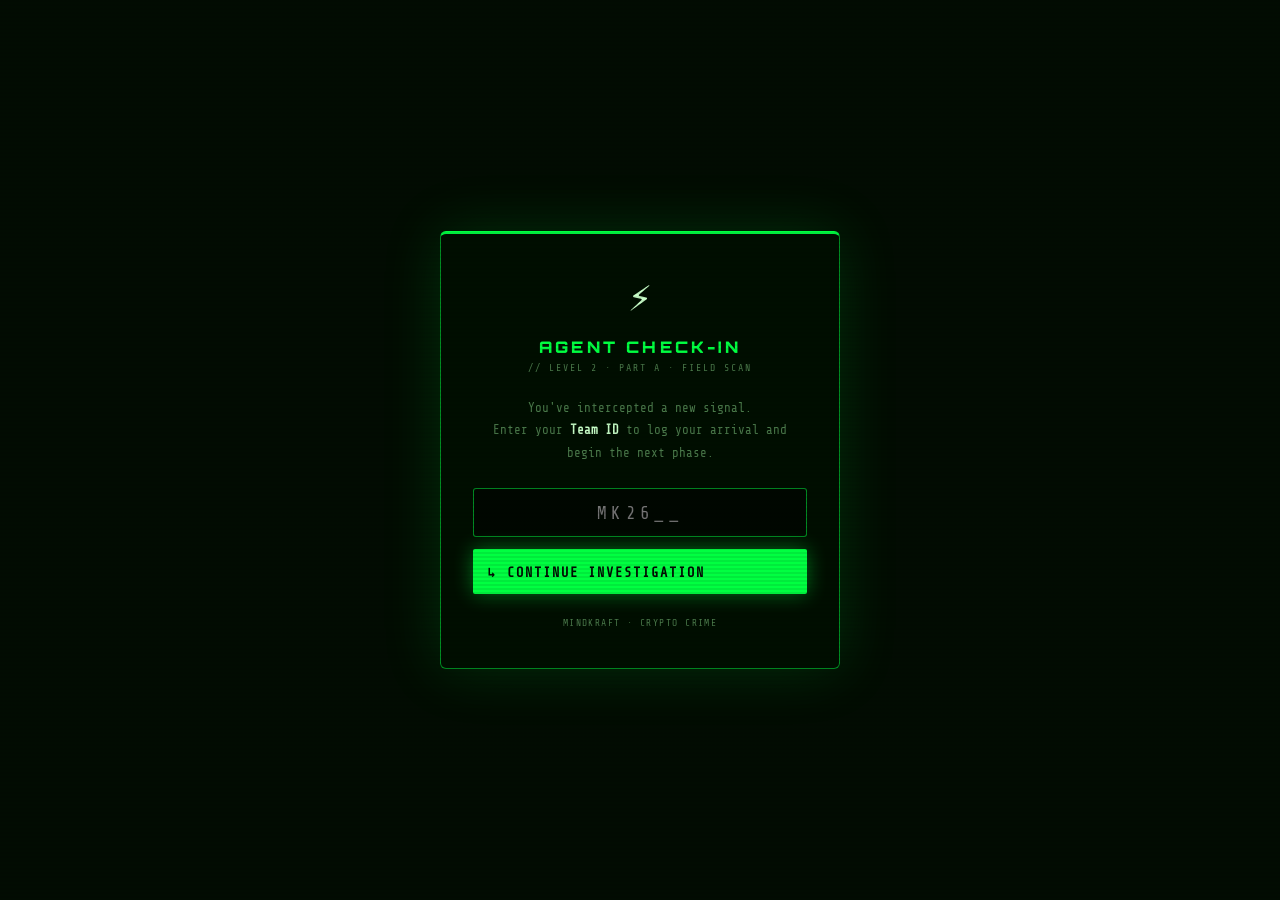
<file: index.html>
<!DOCTYPE html>
<html lang="en">
<head>
  <meta charset="UTF-8"/>
  <meta name="viewport" content="width=device-width, initial-scale=1.0"/>
  <title>Level 2 — Crypto Crime</title>
  <link rel="stylesheet" href="style.css"/>
  <style>

    /* ── CHECK-IN SCREEN ── */
    .checkin-screen {
      position: fixed; inset: 0; z-index: 6000;
      background: var(--bg);
      display: flex; align-items: center; justify-content: center;
      padding: 2rem;
    }
    .checkin-card {
      width: 100%; max-width: 400px;
      background: rgba(0,15,0,0.9);
      border: 1px solid var(--border-bright);
      border-top: 3px solid var(--green);
      border-radius: 6px;
      padding: 2.5rem 2rem;
      text-align: center;
      box-shadow: 0 0 60px var(--green-glow);
      animation: fadeUp 0.4s ease both;
    }
    .checkin-icon { font-size: 2.5rem; margin-bottom: 1rem; }
    .checkin-title {
      font-family: var(--font-display);
      font-size: 1rem; font-weight: 900;
      color: var(--green); letter-spacing: 0.2em;
      margin-bottom: 0.3rem;
    }
    .checkin-sub {
      font-size: 0.62rem; color: var(--text-dim);
      letter-spacing: 0.2em; margin-bottom: 1.5rem;
    }
    .checkin-desc {
      font-size: 0.78rem; color: var(--text-dim);
      line-height: 1.8; margin-bottom: 1.5rem;
    }
    .checkin-desc strong { color: var(--text); }
    .checkin-input {
      width: 100%;
      background: rgba(0,0,0,0.5);
      border: 1.5px solid var(--border-bright);
      border-radius: 3px;
      padding: 0.85rem 1rem;
      font-family: var(--font-mono);
      font-size: 1.1rem; color: var(--green);
      outline: none; caret-color: var(--green);
      text-align: center; letter-spacing: 0.25em;
      text-transform: uppercase;
      transition: border-color 0.2s, box-shadow 0.2s;
      margin-bottom: 0.5rem;
    }
    .checkin-input:focus { border-color: var(--green); box-shadow: 0 0 15px rgba(0,255,65,0.2); }
    .checkin-input.error { border-color: var(--red); }
    .checkin-error { font-size: 0.7rem; color: var(--red); margin-bottom: 0.75rem; display: none; }
    .checkin-btn { width: 100%; padding: 0.9rem; font-size: 0.85rem; margin-top: 0.25rem; }
    .checkin-footer { font-size: 0.6rem; color: var(--text-dim); margin-top: 1.5rem; letter-spacing: 0.15em; }

    /* ── WELCOME SPLASH ── */
    .welcome-splash {
      position: fixed; inset: 0; z-index: 4000;
      background: var(--bg);
      display: flex; flex-direction: column;
      align-items: center; justify-content: center;
      text-align: center; padding: 2rem;
      gap: 1.25rem; overflow-y: auto;
    }
    .welcome-splash.hide { animation: splashOut 0.5s ease forwards; pointer-events: none; }
    @keyframes splashOut { to { opacity: 0; transform: scale(1.02); } }

    .welcome-eyebrow { font-size:0.65rem;letter-spacing:0.45em;color:var(--green-dim);text-transform:uppercase;animation:fadeUp 0.4s ease both; }
    .welcome-title { font-family:var(--font-display);font-size:clamp(2.5rem,9vw,6rem);font-weight:900;color:var(--green);text-shadow:0 0 20px var(--green),0 0 60px rgba(0,255,65,0.3);line-height:1;letter-spacing:0.05em;animation:fadeUp 0.4s ease 0.08s both; }
    .welcome-title span { color:var(--cyan); }
    .welcome-subtitle { font-family:var(--font-vt);font-size:clamp(1.1rem,3.5vw,1.8rem);color:var(--cyan);letter-spacing:0.12em;animation:fadeUp 0.4s ease 0.15s both; }
    .welcome-divider { width:100px;height:1px;background:linear-gradient(90deg,transparent,var(--green),transparent);animation:fadeUp 0.4s ease 0.2s both; }
    .welcome-kudos {
      background:rgba(0,255,65,0.05);border:1px solid var(--border-bright);
      border-left:3px solid var(--green);padding:1rem 1.5rem;
      max-width:540px;width:100%;font-size:0.85rem;line-height:1.9;
      color:var(--text-dim);animation:fadeUp 0.4s ease 0.25s both;text-align:left;
    }
    .welcome-kudos strong { color:var(--text); }
    .welcome-kudos .name { color:var(--green);font-family:var(--font-display);font-size:0.8em; }
    .welcome-kudos .criminal { color:var(--red);font-family:var(--font-display);font-size:0.8em; }

    .letters-strip {
      display: flex; flex-direction: column; align-items: center;
      gap: 0.5rem; animation: fadeUp 0.4s ease 0.3s both;
    }
    .letters-strip-label { font-size:0.6rem;letter-spacing:0.3em;color:var(--text-dim);text-transform:uppercase; }

    .welcome-btn { padding:1rem 3.5rem;font-family:var(--font-display);font-size:0.95rem;font-weight:700;letter-spacing:0.2em;animation:fadeUp 0.4s ease 0.4s both; }

    /* ── UNLOCK SCREEN ── */
    .unlock-screen { display:none;position:fixed;inset:0;background:rgba(0,0,0,0.97);z-index:3000;flex-direction:column;align-items:center;justify-content:center;text-align:center;gap:1.5rem;padding:2rem;overflow-y:auto; }
    .unlock-screen.show { display:flex; }
    .unlock-title { font-family:var(--font-display);font-size:1.4rem;color:var(--green);font-weight:900;letter-spacing:0.1em;text-shadow:0 0 20px var(--green); }
    .unlock-location { font-family:var(--font-vt);font-size:1.8rem;color:var(--cyan);text-shadow:0 0 15px var(--cyan);border:1px solid rgba(0,255,247,0.3);padding:0.75rem 2rem;background:rgba(0,255,247,0.04); }
    .unlock-instruction { font-size:0.8rem;color:var(--text-dim);max-width:420px;line-height:1.8; }
    .letter-earned { display:flex;flex-direction:column;align-items:center;gap:0.3rem; }
    .letter-earned-label { font-size:0.65rem;letter-spacing:0.3em;color:var(--text-dim);text-transform:uppercase; }
    .letter-earned-char { font-family:var(--font-display);font-size:5rem;font-weight:900;color:var(--green);text-shadow:0 0 25px var(--green);animation:letterPop 0.5s cubic-bezier(0.34,1.56,0.64,1) both; }
    @keyframes letterPop { from{opacity:0;transform:scale(0.3) rotate(-10deg)} to{opacity:1;transform:scale(1) rotate(0)} }

    /* ── TOP BAR ── */
    .top-bar { position:fixed;top:56px;left:0;right:0;z-index:900;background:rgba(2,12,2,0.95);border-bottom:1px solid var(--border);padding:0.5rem 2rem;display:flex;align-items:center;justify-content:space-between;font-size:0.68rem;letter-spacing:0.1em;backdrop-filter:blur(6px); }
    .top-bar-tiles { display:flex;gap:0.3rem; }
    .mini-tile { width:26px;height:30px;border:1px solid var(--border);border-radius:2px;display:flex;align-items:center;justify-content:center;font-family:var(--font-display);font-size:0.72rem;color:var(--text-dim);background:rgba(0,0,0,0.3); }
    .mini-tile.lit { border-color:var(--green);color:var(--green);background:rgba(0,255,65,0.1);box-shadow:0 0 6px rgba(0,255,65,0.3); }

    @keyframes fadeUp { from{opacity:0;transform:translateY(20px)} to{opacity:1;transform:translateY(0)} }
    @keyframes shake { 0%,100%{transform:translateX(0)} 20%{transform:translateX(-6px)} 40%{transform:translateX(6px)} 60%{transform:translateX(-4px)} 80%{transform:translateX(4px)} }
  </style>
</head>
<body>

<!-- ══════════════════════════
     CHECK-IN SCREEN
     Shown when no teamId in localStorage
══════════════════════════ -->
<div class="checkin-screen" id="checkinScreen" style="display:none;">
  <div class="checkin-card">
    <div class="checkin-icon">🔎</div>
    <div class="checkin-title">AGENT CHECK-IN</div>
    <div class="checkin-sub">// LEVEL 2 · FOOD PROCESSING DEPT</div>
    <div class="checkin-desc">
      You've made it to the second location.<br/>
      Enter your <strong>Team ID</strong> to log your arrival and begin Round 2.
    </div>
    <input type="text" class="checkin-input" id="checkinId"
      placeholder="MK26__" maxlength="8" autocomplete="off"/>
    <div class="checkin-error" id="checkinError">Invalid Team ID. Check with your organiser.</div>
    <button class="btn btn-primary checkin-btn" onclick="doCheckin()">
      ↳ Continue Investigation
    </button>
    <div class="checkin-footer">MINDKRAFT · CRYPTO CRIME</div>
  </div>
</div>

<!-- ══════════════════════════
     WELCOME SPLASH
══════════════════════════ -->
<div class="welcome-splash" id="welcomeSplash" style="display:none;">
  <div class="welcome-eyebrow">// MINDKRAFT · CRYPTO CRIME</div>
  <div class="welcome-title">ROUND <span>02</span></div>
  <div class="welcome-subtitle">Binary Interrogation</div>
  <div class="welcome-divider"></div>

  <div class="welcome-kudos">
    Kudos for making it through Round 1, <strong class="name" id="welcomeName">Agent</strong>.<br/><br/>
    You decoded the transmission. You found the location. You're still in the game.<br/><br/>
    But <span class="criminal">THE CASE</span> isn't getting easy from here.
    The next clue speaks in <strong>machine language first</strong> —
    then hides behind a <strong>second layer of encryption</strong>.<br/><br/>
    Peel both layers in order. Find the next location. Keep moving.
  </div>

  <!-- Letters collected so far — W (row1) and R (row2) from Level 1 show here -->
  <div class="letters-strip">
    <div class="letters-strip-label">Collected Letters — <span style="color:var(--green)">Row 1 (Part A)</span></div>
    <div class="letter-tiles" id="splashRow1">
      <div class="letter-tile" id="splashR1T0"><div class="redacted"></div></div>
      <div class="letter-tile" id="splashR1T1"><div class="redacted"></div></div>
      <div class="letter-tile" id="splashR1T2"><div class="redacted"></div></div>
      <div class="letter-tile" id="splashR1T3"><div class="redacted"></div></div>
      <div class="letter-tile" id="splashR1T4"><div class="redacted"></div></div>
    </div>
    <div class="letters-strip-label" style="margin-top:0.75rem;">Collected Letters — <span style="color:var(--green)">Row 2 (Part B)</span></div>
    <div class="letter-tiles" id="splashRow2">
      <div class="letter-tile" id="splashR2T0"><div class="redacted"></div></div>
      <div class="letter-tile" id="splashR2T1"><div class="redacted"></div></div>
      <div class="letter-tile" id="splashR2T2"><div class="redacted"></div></div>
      <div class="letter-tile" id="splashR2T3"><div class="redacted"></div></div>
      <div class="letter-tile" id="splashR2T4"><div class="redacted"></div></div>
    </div>
    <div style="font-size:0.6rem;color:var(--text-dim);margin-top:0.5rem;letter-spacing:0.15em;">Each letter brings you closer to the criminal's name.</div>
  </div>

  <button class="btn btn-primary welcome-btn" onclick="enterLevel()">
    ↳ Enter Round 2
  </button>
</div>

<!-- ══════════════════════════
     UNLOCK SCREEN
══════════════════════════ -->
<div class="unlock-screen" id="unlockScreen">
  <div class="unlock-title">📍 LOCATION UNLOCKED</div>
  <div class="letter-earned">
    <div class="letter-earned-label">Letter Collected</div>
    <div class="letter-earned-char">A</div>
  </div>
  <div class="unlock-location">ECE DEPARTMENT</div>
  <div class="unlock-instruction">
    Head to the <strong style="color:var(--cyan)">ECE Department</strong> on campus.<br/>
    Find the QR code hidden at the location.<br/>
    Scan it to access <strong style="color:var(--green)">Level 3</strong>.
    <br/><br/>
    <span style="color:var(--yellow);font-size:0.72rem;">⚠ Do not share the QR with other teams.</span>
  </div>
  <button class="btn btn-outline"
    onclick="document.getElementById('unlockScreen').classList.remove('show')"
    style="margin-top:0.5rem;">
    ← Back
  </button>
</div>

<!-- ══════════════════════════
     NAVBAR
══════════════════════════ -->
<nav class="navbar" id="mainNav" style="display:none;">
  <a href="#" class="nav-logo">CRYPTO<span>CRIME</span></a>
  <div class="nav-links">
    <a href="https://crypto-crime-level1.vercel.app/tools.html" target="_blank">Tools</a>
  </div>
  <div class="nav-status"><div class="status-dot"></div>LVL 2/6</div>
</nav>

<!-- ══════════════════════════
     TOP BAR — letters only, no timer
══════════════════════════ -->
<div class="top-bar" id="topBar" style="display:none;">
  <div style="font-size:0.62rem;color:var(--text-dim);letter-spacing:0.08em;">
    LEVEL 2 / 6 &nbsp;·&nbsp; BINARY + CAESAR
  </div>
  <div class="top-bar-tiles">
    <div class="mini-tile" id="tile0">?</div>
    <div class="mini-tile" id="tile1">?</div>
    <div class="mini-tile" id="tile2">?</div>
    <div class="mini-tile" id="tile3">?</div>
    <div class="mini-tile" id="tile4">?</div>
  </div>
</div>

<!-- ══════════════════════════
     MAIN PUZZLE
══════════════════════════ -->
<div class="level-wrap" id="levelWrap" style="display:none;padding-top:7rem;">

  <div class="progress-bar-wrap">
    <div class="progress-label"><span>INVESTIGATION PROGRESS</span><span>LEVEL 2 / 6</span></div>
    <div class="progress-track"><div class="progress-fill" style="width:33.2%"></div></div>
  </div>

  <div class="classified-banner">
    <div class="classified-stamp">CLASSIFIED</div>
    <div class="level-indicator">FILE 002 OF 006 &nbsp;·&nbsp; BINARY + CAESAR</div>
  </div>

  <div class="classified-file">
    <div class="file-header">
      <div class="file-meta">
        <div class="file-id">CASE #MK-2601 &nbsp;·&nbsp; EVIDENCE FILE 02</div>
        <div class="file-title">The Corrupted Packet</div>
      </div>
      <div class="file-cipher-badge">BINARY + CAESAR</div>
    </div>

    <div class="file-body">

      <div class="file-section">
        <div class="file-section-label">Mission Briefing</div>
        <p class="briefing-text">
          Our forensics team recovered a <strong>corrupted data packet</strong>
          from the university's network logs — transmitted by SAROO minutes before the breach.<br/><br/>
          The packet speaks in <strong>machine language first</strong>, then hides behind a
          <strong>second layer of encryption</strong>. Peel both layers in order to find the next location.
        </p>
      </div>

      <div class="file-section">
        <div class="file-section-label">Step 1 — Decode the Binary</div>
        <div class="encoded-message" style="font-size:0.88rem;letter-spacing:0.05em;line-height:2.2;word-break:break-all;">
          01010010 01010000 01010010 00100000
          01010001 01010010 01000011 01001110
          01000101 01000111 01011010 01010010
          01000001 01000111
        </div>
        <p style="font-size:0.68rem;color:var(--text-dim);margin-top:0.6rem;">
          ↳ Convert binary to text using the
          <a href="https://crypto-crime-level1.vercel.app/tools.html" target="_blank" style="color:var(--cyan)">Binary → Text tool</a>.
          The output is <strong style="color:var(--text)">not the final answer</strong> — it has a second lock.
        </p>
      </div>

      <div class="file-section">
        <div class="file-section-label">Step 2 — Break the Caesar Lock</div>
        <p class="briefing-text">
          The decoded binary text has been scrambled with a <strong>Caesar cipher</strong>.
          Figure out the shift and decode it to reveal the campus location.<br/><br/>
          <span style="color:var(--text-dim);font-size:0.78rem;">
            💡 Use the <strong style="color:var(--text)">Caesar decoder</strong> on the
            <a href="https://crypto-crime-level1.vercel.app/tools.html" target="_blank" style="color:var(--cyan)">Tools page</a>.
            Try <strong style="color:var(--cyan)">Brute Force</strong> if unsure of the shift.
          </span>
        </p>
      </div>

      <div class="answer-section">
        <div class="answer-label">// Submit Final Decoded Answer</div>
        <div class="answer-input-row">
          <input type="text" class="answer-input" id="answerInput"
            placeholder="TYPE THE LOCATION..."
            autocomplete="off" spellcheck="false"/>
          <button class="btn btn-primary answer-submit" onclick="checkAnswer()">SUBMIT</button>
        </div>
        <div class="answer-feedback" id="answerFeedback"></div>
      </div>

    </div>
  </div>

  <div class="hints-bar">
    <span>HINTS REMAINING: <span id="hintsLeft" style="color:var(--yellow)">2</span></span>
    <button class="hint-btn" id="hintBtn" onclick="showHint()">USE HINT</button>
  </div>
  <div class="hint-text" id="hintText"></div>

  <div style="margin-top:2rem;text-align:center;">
    <div style="font-size:0.62rem;letter-spacing:0.3em;color:var(--text-dim);margin-bottom:0.5rem;">Collected Letters — <span style="color:var(--green)">Row 1 (Part A)</span></div>
    <div class="letter-tiles">
      <div class="letter-tile" id="bigR1T0"><div class="redacted"></div></div>
      <div class="letter-tile" id="bigR1T1"><div class="redacted"></div></div>
      <div class="letter-tile" id="bigR1T2"><div class="redacted"></div></div>
      <div class="letter-tile" id="bigR1T3"><div class="redacted"></div></div>
      <div class="letter-tile" id="bigR1T4"><div class="redacted"></div></div>
    </div>
    <div style="font-size:0.62rem;letter-spacing:0.3em;color:var(--text-dim);margin-top:1rem;margin-bottom:0.5rem;">Collected Letters — <span style="color:var(--green)">Row 2 (Part B)</span></div>
    <div class="letter-tiles">
      <div class="letter-tile" id="bigR2T0"><div class="redacted"></div></div>
      <div class="letter-tile" id="bigR2T1"><div class="redacted"></div></div>
      <div class="letter-tile" id="bigR2T2"><div class="redacted"></div></div>
      <div class="letter-tile" id="bigR2T3"><div class="redacted"></div></div>
      <div class="letter-tile" id="bigR2T4"><div class="redacted"></div></div>
    </div>
    <div style="font-size:0.62rem;color:var(--text-dim);margin-top:0.5rem;letter-spacing:0.15em;">
      Each letter brings you closer to the criminal's name.
    </div>
  </div>

</div>

<script src="level2_shared.js"></script>
<script>
  startBinaryRain(0.05);

  // ── CONFIG ──
  const VALID_IDS = Array.from({ length: 200 }, (_, i) => {
  return "MK" + (2601 + i);
  });
  const LEVEL       = 2;
  const CORRECT_ANS = "ECE DEPARTMENT";
  const LETTER      = "A";
  const HINTS       = [
    "Step 1: Use the Binary → Text tool from the Tools page. Paste all 14 binary groups and convert. The output is a scrambled department name.",
    "Step 2: The scrambled text uses Caesar shift 13. Use the Caesar decoder with shift 13 — or hit Brute Force and look for a real department name."
  ];

  // ── Replace with your actual Level 3 Vercel URL once deployed ──
  const LEVEL3_BASE = "https://your-level3-site.vercel.app";

  let hintsUsed   = 0;
  let levelSolved = false;
  let teamId      = localStorage.getItem("teamId");
  let teamName    = localStorage.getItem("teamName");

  // ── ON LOAD ──
  window.addEventListener("DOMContentLoaded", () => {
    // Anti-skip: must have completed Part A (riddle2.html) first
    const currentLevel = localStorage.getItem("currentLevel");
    if (currentLevel !== "2B") {
      window.location.href = "riddle2.html";
      return;
    }

    // Safe letter init — preserve existing letters, never overwrite
    if (!localStorage.getItem("collectedLetters")) {
      localStorage.setItem("collectedLetters", JSON.stringify({ row1: [], row2: [] }));
    }

    if (!teamId) {
      document.getElementById("checkinScreen").style.display = "flex";
      document.getElementById("checkinId").addEventListener("keydown", e => {
        if (e.key === "Enter") doCheckin();
      });
    } else {
      showWelcome();
    }
  });

  // ── CHECK-IN ──
  function doCheckin() {
    const input = document.getElementById("checkinId");
    const err   = document.getElementById("checkinError");
    const id    = input.value.trim().toUpperCase();

    err.style.display = "none";
    input.classList.remove("error");

    if (!VALID_IDS.includes(id)) {
      err.style.display = "block";
      input.classList.add("error");
      input.classList.remove("shake");
      void input.offsetWidth;
      input.classList.add("shake");
      setTimeout(() => input.classList.remove("shake"), 450);
      return;
    }

    // Save to localStorage — preserve existing letters
    localStorage.setItem("teamId",   id);
    localStorage.setItem("teamName", id);
    if (!localStorage.getItem("collectedLetters")) {
      localStorage.setItem("collectedLetters", JSON.stringify({ row1: [], row2: [] }));
    }
    teamId   = id;
    teamName = id;

    // Log arrival
    logToSheet({ teamId, teamName, level: LEVEL, letter: "—", action: "level_arrived" });

    // Hide checkin, show welcome
    document.getElementById("checkinScreen").style.display = "none";
    showWelcome();
  }

  // ── RENDER TWO ROWS ──
  function renderAllTiles() {
    const data = getStructuredLetters();
    // Splash rows
    ["splashR1T","splashR2T"].forEach((prefix, ri) => {
      const arr = ri === 0 ? data.row1 : data.row2;
      for (let i = 0; i < 5; i++) {
        const el = document.getElementById(`${prefix}${i}`);
        if (!el) continue;
        if (arr[i]) { el.textContent = arr[i]; el.classList.add("revealed"); }
      }
    });
    // Big bottom rows
    ["bigR1T","bigR2T"].forEach((prefix, ri) => {
      const arr = ri === 0 ? data.row1 : data.row2;
      for (let i = 0; i < 5; i++) {
        const el = document.getElementById(`${prefix}${i}`);
        if (!el) continue;
        if (arr[i]) { el.textContent = arr[i]; el.classList.add("revealed"); }
      }
    });
    // Mini top-bar tiles (flat: row1 then row2)
    const flat = [...data.row1, ...data.row2];
    for (let i = 0; i < 5; i++) {
      const el = document.getElementById(`tile${i}`);
      if (!el) continue;
      if (flat[i]) { el.textContent = flat[i]; el.classList.add("lit"); }
    }
  }

  // ── SHOW WELCOME ──
  function showWelcome() {
    // Set team name
    const el = document.getElementById("welcomeName");
    if (el) el.textContent = teamName || teamId || "Agent";
    renderAllTiles();
    document.getElementById("welcomeSplash").style.display = "flex";
  }

  // ── ENTER LEVEL ──
  function enterLevel() {
    const splash = document.getElementById("welcomeSplash");
    splash.classList.add("hide");
    setTimeout(() => { splash.style.display = "none"; }, 500);
    document.getElementById("mainNav").style.display   = "flex";
    document.getElementById("topBar").style.display    = "flex";
    document.getElementById("levelWrap").style.display = "flex";
    renderAllTiles();
  }

  // ── CHECK ANSWER ──
  const submitSound = new Audio("Fahhh.mp3");
  async function checkAnswer() {
      submitSound.currentTime = 0;
      submitSound.play();
    if (levelSolved) return;
    const input    = document.getElementById("answerInput");
    const feedback = document.getElementById("answerFeedback");
    const userAns  = input.value.trim().toUpperCase();
    if (!userAns) return;

    if (userAns === CORRECT_ANS) {
      levelSolved = true;
      feedback.className   = "answer-feedback correct";
      feedback.textContent = "✓ CORRECT. Logging progress...";

      // Add A to row2[1]
      const data = getStructuredLetters();
      data.row2[1] = LETTER;
      saveStructuredLetters(data);

      // Advance to Level 3A
      localStorage.setItem("currentLevel", "3A");

      // Update tiles
      renderAllTiles();

      // Log to sheets
      await logToSheet({ teamId, teamName, level: "2B", letter: LETTER, action: "level_complete" });

      setTimeout(() => {
        document.getElementById("unlockScreen").classList.add("show");
      }, 1000);

    } else {
      input.classList.remove("shake");
      void input.offsetWidth;
      input.classList.add("shake");
      feedback.className   = "answer-feedback wrong";
      feedback.textContent = "✗ Incorrect. Make sure you complete both steps in order.";
      setTimeout(() => input.classList.remove("shake"), 500);
    }
  }

  document.getElementById("answerInput").addEventListener("keydown", e => {
    if (e.key === "Enter") checkAnswer();
  });

  // ── HINTS ──
  function showHint() {
    if (hintsUsed >= HINTS.length) return;
    const hintText  = document.getElementById("hintText");
    const hintsLeft = document.getElementById("hintsLeft");
    const hintBtn   = document.getElementById("hintBtn");
    hintText.textContent = `HINT ${hintsUsed + 1}: ${HINTS[hintsUsed]}`;
    hintText.classList.add("show");
    hintsUsed++;
    hintsLeft.textContent = HINTS.length - hintsUsed;
    if (hintsUsed >= HINTS.length) { hintBtn.disabled = true; hintBtn.textContent = "NO HINTS LEFT"; }
  }
</script>
</body>
</html>
</file>
<file: style.css>
@import url('https://fonts.googleapis.com/css2?family=Share+Tech+Mono&family=Orbitron:wght@400;700;900&family=VT323&display=swap');

:root {
  --bg: #020c02;
  --bg2: #050f05;
  --green: #00ff41;
  --green-dim: #00cc33;
  --green-dark: #003a0e;
  --green-glow: rgba(0, 255, 65, 0.15);
  --cyan: #00fff7;
  --red: #ff003c;
  --yellow: #ffe600;
  --text: #c8ffc8;
  --text-dim: #4a7a4a;
  --border: #00ff4133;
  --border-bright: #00ff4188;
  --font-mono: 'Share Tech Mono', monospace;
  --font-display: 'Orbitron', monospace;
  --font-vt: 'VT323', monospace;
}

*, *::before, *::after { box-sizing: border-box; margin: 0; padding: 0; }
html { scroll-behavior: smooth; }

body {
  background: var(--bg);
  color: var(--text);
  font-family: var(--font-mono);
  min-height: 100vh;
  overflow-x: hidden;
}

body::before {
  content: '';
  position: fixed; inset: 0;
  background: repeating-linear-gradient(0deg, transparent, transparent 2px, rgba(0,0,0,0.08) 2px, rgba(0,0,0,0.08) 4px);
  pointer-events: none; z-index: 9999;
}

/* NAVBAR */
.navbar {
  position: fixed; top: 0; left: 0; right: 0; z-index: 1000;
  display: flex; align-items: center; justify-content: space-between;
  padding: 0.75rem 2rem;
  background: rgba(2,12,2,0.92);
  border-bottom: 1px solid var(--border-bright);
  backdrop-filter: blur(8px);
}
.nav-logo {
  font-family: var(--font-display); font-size: 1rem; font-weight: 900;
  color: var(--green); text-decoration: none; letter-spacing: 0.15em;
  text-shadow: 0 0 10px var(--green);
}
.nav-logo span { color: var(--cyan); }
.nav-links { display: flex; gap: 2rem; }
.nav-links a {
  color: var(--text-dim); text-decoration: none; font-size: 0.75rem;
  letter-spacing: 0.1em; text-transform: uppercase; transition: color 0.2s;
}
.nav-links a:hover { color: var(--green); text-shadow: 0 0 8px var(--green); }
.nav-status {
  font-size: 0.7rem; color: var(--green); letter-spacing: 0.1em;
  display: flex; align-items: center; gap: 0.5rem;
}
.status-dot {
  width: 6px; height: 6px; border-radius: 50%;
  background: var(--green); box-shadow: 0 0 6px var(--green);
  animation: blink 1.5s infinite;
}
@keyframes blink { 0%,100%{opacity:1} 50%{opacity:0.2} }

/* PAGE */
.page { position: relative; z-index: 1; padding-top: 4rem; min-height: 100vh; }

/* HERO */
.hero {
  display: flex; flex-direction: column; align-items: center;
  justify-content: center; min-height: 100vh;
  text-align: center; padding: 2rem; position: relative;
}
.hero-eyebrow {
  font-size: 0.7rem; letter-spacing: 0.4em; color: var(--green-dim);
  text-transform: uppercase; margin-bottom: 1.5rem;
  animation: fadeUp 0.6s ease both;
}
.hero-title {
  font-family: var(--font-display);
  font-size: clamp(3rem, 10vw, 7rem); font-weight: 900;
  line-height: 1; letter-spacing: 0.05em; color: var(--green);
  text-shadow: 0 0 20px var(--green), 0 0 60px rgba(0,255,65,0.4), 0 0 120px rgba(0,255,65,0.2);
  animation: fadeUp 0.6s ease 0.1s both, glitchLoop 8s infinite 2s;
  margin-bottom: 0.5rem;
}
.hero-title span { color: var(--cyan); text-shadow: 0 0 20px var(--cyan), 0 0 60px rgba(0,255,247,0.4); }
.hero-sub {
  font-family: var(--font-vt); font-size: clamp(1.2rem, 3vw, 1.8rem);
  color: var(--cyan); letter-spacing: 0.08em; margin-bottom: 2.5rem;
  animation: fadeUp 0.6s ease 0.2s both; opacity: 0.85;
}
.hero-desc {
  max-width: 600px; font-size: 0.85rem; line-height: 1.8;
  color: var(--text-dim); margin-bottom: 3rem;
  animation: fadeUp 0.6s ease 0.3s both;
}
.hero-desc strong { color: var(--text); }

/* TERMINAL BOX */
.terminal-box {
  background: rgba(0,20,0,0.7); border: 1px solid var(--border-bright);
  border-radius: 4px; padding: 1.5rem 2rem; position: relative;
  box-shadow: 0 0 30px var(--green-glow), inset 0 0 30px rgba(0,0,0,0.5);
}
.terminal-box::before {
  content: '● ● ●'; position: absolute; top: 0.6rem; left: 1rem;
  font-size: 0.6rem; color: var(--text-dim); letter-spacing: 0.3em;
}

/* BUTTONS */
.btn {
  display: inline-flex; align-items: center; gap: 0.5rem;
  padding: 0.8rem 2rem; font-family: var(--font-mono); font-size: 0.8rem;
  letter-spacing: 0.15em; text-transform: uppercase; text-decoration: none;
  border-radius: 2px; cursor: pointer; transition: all 0.2s; border: none;
  position: relative; overflow: hidden;
}
.btn::before {
  content: ''; position: absolute; inset: 0;
  background: linear-gradient(90deg, transparent, rgba(255,255,255,0.05), transparent);
  transform: translateX(-100%); transition: transform 0.4s;
}
.btn:hover::before { transform: translateX(100%); }
.btn-primary {
  background: var(--green); color: var(--bg); font-weight: 700;
  box-shadow: 0 0 20px rgba(0,255,65,0.4);
}
.btn-primary:hover { box-shadow: 0 0 40px rgba(0,255,65,0.7); transform: translateY(-2px); }
.btn-outline {
  background: transparent; color: var(--cyan);
  border: 1px solid var(--cyan); box-shadow: 0 0 10px rgba(0,255,247,0.15);
}
.btn-outline:hover { background: rgba(0,255,247,0.08); box-shadow: 0 0 25px rgba(0,255,247,0.35); transform: translateY(-2px); }
.btn-group { display: flex; gap: 1rem; flex-wrap: wrap; justify-content: center; animation: fadeUp 0.6s ease 0.4s both; }

/* SECTION */
.section { padding: 5rem 2rem; max-width: 1100px; margin: 0 auto; }
.section-label { font-size: 0.65rem; letter-spacing: 0.4em; color: var(--green-dim); text-transform: uppercase; margin-bottom: 0.5rem; }
.section-title { font-family: var(--font-display); font-size: clamp(1.5rem,4vw,2.5rem); color: var(--green); font-weight: 700; margin-bottom: 1rem; text-shadow: 0 0 15px rgba(0,255,65,0.3); }
.section-divider { width: 60px; height: 2px; background: linear-gradient(90deg, var(--green), transparent); margin-bottom: 2.5rem; }

/* STAT GRID */
.stat-grid { display: grid; grid-template-columns: repeat(auto-fit,minmax(180px,1fr)); gap: 1px; background: var(--border); border: 1px solid var(--border); margin-bottom: 4rem; }
.stat-item { background: var(--bg2); padding: 1.5rem; text-align: center; transition: background 0.2s; }
.stat-item:hover { background: var(--green-dark); }
.stat-number { font-family: var(--font-display); font-size: 2.5rem; color: var(--green); font-weight: 900; text-shadow: 0 0 15px rgba(0,255,65,0.5); line-height: 1; }
.stat-label { font-size: 0.65rem; color: var(--text-dim); letter-spacing: 0.2em; text-transform: uppercase; margin-top: 0.5rem; }

/* REGISTER */
.register-wrap { display: flex; align-items: center; justify-content: center; min-height: 100vh; padding: 6rem 2rem 4rem; }
.register-card { width: 100%; max-width: 480px; background: rgba(0,15,0,0.8); border: 1px solid var(--border-bright); border-radius: 4px; overflow: hidden; box-shadow: 0 0 60px var(--green-glow); animation: fadeUp 0.5s ease both; }
.register-card-header { background: var(--green-dark); border-bottom: 1px solid var(--border-bright); padding: 1rem 1.5rem; display: flex; align-items: center; gap: 0.75rem; }
.register-card-header span { font-size: 0.65rem; letter-spacing: 0.3em; text-transform: uppercase; color: var(--green); }
.register-card-body { padding: 2rem; }
.form-group { margin-bottom: 1.5rem; }
.form-label { display: block; font-size: 0.7rem; letter-spacing: 0.2em; text-transform: uppercase; color: var(--text-dim); margin-bottom: 0.5rem; }
.form-label span { color: var(--green); margin-right: 0.5rem; }
.form-input { width: 100%; background: rgba(0,0,0,0.5); border: 1px solid var(--border-bright); border-radius: 2px; padding: 0.8rem 1rem; font-family: var(--font-mono); font-size: 0.9rem; color: var(--green); outline: none; transition: border-color 0.2s, box-shadow 0.2s; caret-color: var(--green); }
.form-input::placeholder { color: var(--text-dim); opacity: 0.5; }
.form-input:focus { border-color: var(--green); box-shadow: 0 0 15px rgba(0,255,65,0.2); }
.form-input.error { border-color: var(--red); }
.form-error { font-size: 0.7rem; color: var(--red); margin-top: 0.4rem; display: none; }
.form-hint { font-size: 0.68rem; color: var(--text-dim); margin-top: 0.4rem; }
.form-submit { width: 100%; padding: 1rem; font-size: 0.85rem; margin-top: 0.5rem; }
.register-footer { padding: 1rem 2rem; border-top: 1px solid var(--border); font-size: 0.65rem; color: var(--text-dim); text-align: center; letter-spacing: 0.1em; }

/* TOOLS */
.tools-grid { display: grid; grid-template-columns: repeat(auto-fit,minmax(300px,1fr)); gap: 1.5rem; margin-top: 2rem; }
.tool-card { background: rgba(0,15,0,0.6); border: 1px solid var(--border); border-radius: 4px; overflow: hidden; transition: border-color 0.2s, box-shadow 0.2s, transform 0.2s; }
.tool-card:hover { border-color: var(--border-bright); box-shadow: 0 0 25px var(--green-glow); transform: translateY(-3px); }
.tool-card-header { padding: 1rem 1.25rem; border-bottom: 1px solid var(--border); display: flex; align-items: center; justify-content: space-between; cursor: pointer; user-select: none; background: rgba(0,255,65,0.03); }
.tool-card-header:hover { background: rgba(0,255,65,0.06); }
.tool-name { font-family: var(--font-display); font-size: 0.8rem; color: var(--green); font-weight: 700; letter-spacing: 0.1em; }
.tool-tag { font-size: 0.6rem; padding: 0.2rem 0.6rem; border-radius: 2px; letter-spacing: 0.1em; text-transform: uppercase; }
.tool-tag.easy { background: rgba(0,255,65,0.15); color: var(--green); border: 1px solid var(--border-bright); }
.tool-tag.medium { background: rgba(255,230,0,0.1); color: var(--yellow); border: 1px solid rgba(255,230,0,0.3); }
.tool-tag.hard { background: rgba(255,0,60,0.1); color: var(--red); border: 1px solid rgba(255,0,60,0.3); }
.tool-card-body { padding: 1.25rem; display: none; }
.tool-card-body.open { display: block; }
.tool-desc { font-size: 0.78rem; color: var(--text-dim); line-height: 1.7; margin-bottom: 1rem; }
.tool-input, .tool-output { width: 100%; background: rgba(0,0,0,0.5); border: 1px solid var(--border); border-radius: 2px; padding: 0.6rem 0.8rem; font-family: var(--font-mono); font-size: 0.82rem; color: var(--text); outline: none; resize: vertical; min-height: 60px; transition: border-color 0.2s; }
.tool-input:focus { border-color: var(--border-bright); }
.tool-output { color: var(--green); cursor: default; }
.tool-btn { align-self: flex-start; padding: 0.5rem 1.2rem; font-size: 0.72rem; }
.tool-chevron { transition: transform 0.3s; color: var(--text-dim); font-size: 0.8rem; }
.tool-chevron.open { transform: rotate(180deg); }
.tool-demo { display: flex; flex-direction: column; gap: 0.5rem; }
.tool-extra-info { font-size: 0.7rem; color: var(--text-dim); margin-top: 0.75rem; padding-top: 0.75rem; border-top: 1px solid var(--border); line-height: 1.6; }
.tool-extra-info a { color: var(--cyan); text-decoration: none; }
.flex-row { display: flex; gap: 0.5rem; align-items: center; flex-wrap: wrap; }

/* LEVEL PAGE */
.level-wrap { display: flex; flex-direction: column; align-items: center; padding: 8rem 2rem 4rem; min-height: 100vh; }
.classified-banner { display: flex; align-items: center; gap: 1rem; margin-bottom: 2rem; animation: fadeUp 0.4s ease both; }
.classified-stamp { font-family: var(--font-display); font-size: 0.65rem; font-weight: 900; letter-spacing: 0.3em; color: var(--red); border: 2px solid var(--red); padding: 0.3rem 0.8rem; border-radius: 2px; text-shadow: 0 0 8px rgba(255,0,60,0.5); transform: rotate(-1.5deg); }
.level-indicator { font-size: 0.68rem; color: var(--text-dim); letter-spacing: 0.3em; text-transform: uppercase; }
.classified-file { width: 100%; max-width: 680px; background: rgba(0,12,0,0.85); border: 1px solid var(--border-bright); border-radius: 4px; overflow: hidden; box-shadow: 0 0 50px var(--green-glow); animation: fadeUp 0.5s ease 0.1s both; }
.file-header { background: linear-gradient(135deg,rgba(0,255,65,0.08),transparent); border-bottom: 1px solid var(--border-bright); padding: 1.25rem 1.5rem; display: grid; grid-template-columns: 1fr auto; gap: 1rem; align-items: start; }
.file-meta { display: flex; flex-direction: column; gap: 0.3rem; }
.file-id { font-family: var(--font-display); font-size: 0.65rem; color: var(--text-dim); letter-spacing: 0.3em; }
.file-title { font-family: var(--font-display); font-size: 1.1rem; color: var(--green); font-weight: 700; letter-spacing: 0.08em; text-shadow: 0 0 10px rgba(0,255,65,0.3); }
.file-cipher-badge { font-size: 0.62rem; padding: 0.3rem 0.8rem; background: rgba(0,255,65,0.08); border: 1px solid var(--border-bright); color: var(--green-dim); letter-spacing: 0.15em; text-transform: uppercase; border-radius: 2px; white-space: nowrap; }
.file-body { padding: 1.75rem; }
.file-section { margin-bottom: 1.5rem; }
.file-section-label { font-size: 0.6rem; letter-spacing: 0.35em; color: var(--text-dim); text-transform: uppercase; margin-bottom: 0.6rem; display: flex; align-items: center; gap: 0.5rem; }
.file-section-label::after { content: ''; flex: 1; height: 1px; background: var(--border); }
.briefing-text { font-size: 0.82rem; line-height: 1.8; color: var(--text-dim); }
.briefing-text strong { color: var(--text); }
.encoded-message { background: rgba(0,0,0,0.5); border: 1px solid var(--border-bright); border-left: 3px solid var(--green); padding: 1rem 1.25rem; font-family: var(--font-vt); font-size: 1.3rem; color: var(--green); letter-spacing: 0.15em; word-break: break-all; text-shadow: 0 0 8px rgba(0,255,65,0.4); line-height: 1.6; }
.answer-section { margin-top: 1.5rem; }
.answer-label { font-size: 0.65rem; letter-spacing: 0.3em; color: var(--text-dim); text-transform: uppercase; margin-bottom: 0.6rem; }
.answer-input-row { display: flex; gap: 0.75rem; }
.answer-input { flex: 1; background: rgba(0,0,0,0.5); border: 1px solid var(--border-bright); border-radius: 2px; padding: 0.75rem 1rem; font-family: var(--font-mono); font-size: 0.9rem; color: var(--green); outline: none; caret-color: var(--green); text-transform: uppercase; transition: border-color 0.2s, box-shadow 0.2s; }
.answer-input:focus { border-color: var(--green); box-shadow: 0 0 15px rgba(0,255,65,0.2); }
.answer-input.shake { animation: shake 0.4s ease; border-color: var(--red); }
.answer-submit { padding: 0.75rem 1.5rem; font-size: 0.8rem; white-space: nowrap; }
.answer-feedback { margin-top: 0.6rem; font-size: 0.72rem; letter-spacing: 0.05em; min-height: 1.2rem; }
.answer-feedback.wrong { color: var(--red); }
.answer-feedback.correct { color: var(--green); }

/* UNLOCK SCREEN */
.unlock-screen { display: none; position: fixed; inset: 0; background: rgba(0,0,0,0.97); z-index: 3000; flex-direction: column; align-items: center; justify-content: center; text-align: center; gap: 1.5rem; padding: 2rem; }
.unlock-screen.show { display: flex; }
.unlock-title { font-family: var(--font-display); font-size: 1.5rem; color: var(--green); font-weight: 900; letter-spacing: 0.1em; text-shadow: 0 0 20px var(--green); animation: glitchLoop 4s infinite; }
.unlock-location { font-family: var(--font-vt); font-size: 1.8rem; color: var(--cyan); text-shadow: 0 0 15px var(--cyan); border: 1px solid rgba(0,255,247,0.3); padding: 0.75rem 2rem; background: rgba(0,255,247,0.04); }
.unlock-instruction { font-size: 0.78rem; color: var(--text-dim); max-width: 400px; line-height: 1.7; }
.letter-earned { display: flex; flex-direction: column; align-items: center; gap: 0.3rem; }
.letter-earned-label { font-size: 0.65rem; letter-spacing: 0.3em; color: var(--text-dim); }
.letter-earned-char { font-family: var(--font-display); font-size: 4rem; font-weight: 900; color: var(--green); text-shadow: 0 0 20px var(--green); animation: letterPop 0.5s cubic-bezier(0.34,1.56,0.64,1) both; }

/* ACCESS DENIED / WAITING */
.access-denied, .waiting-screen { display: none; position: fixed; inset: 0; background: var(--bg); z-index: 5000; flex-direction: column; align-items: center; justify-content: center; text-align: center; gap: 1rem; padding: 2rem; }
.access-denied.show, .waiting-screen.show { display: flex; }
.denied-title { font-family: var(--font-display); font-size: 2rem; color: var(--red); font-weight: 900; text-shadow: 0 0 20px rgba(255,0,60,0.5); }
.denied-desc, .waiting-desc { font-size: 0.8rem; color: var(--text-dim); max-width: 400px; line-height: 1.7; }
.waiting-title { font-family: var(--font-display); font-size: 1.2rem; color: var(--green); font-weight: 700; }
.waiting-pulse { width: 60px; height: 60px; border-radius: 50%; border: 2px solid var(--green); box-shadow: 0 0 20px rgba(0,255,65,0.3); animation: pulse 2s infinite; }
@keyframes pulse { 0%,100%{transform:scale(1);opacity:1} 50%{transform:scale(1.1);opacity:0.6} }

/* TOP BAR */
.top-bar { position: fixed; top: 56px; left: 0; right: 0; z-index: 900; background: rgba(2,12,2,0.95); border-bottom: 1px solid var(--border); padding: 0.5rem 2rem; display: flex; align-items: center; justify-content: space-between; font-size: 0.68rem; letter-spacing: 0.1em; backdrop-filter: blur(6px); }
.top-bar-timer { color: var(--green); font-family: var(--font-display); font-size: 0.8rem; }
.top-bar-tiles { display: flex; gap: 0.3rem; }
.mini-tile { width: 24px; height: 28px; border: 1px solid var(--border); border-radius: 2px; display: flex; align-items: center; justify-content: center; font-family: var(--font-display); font-size: 0.7rem; color: var(--text-dim); background: rgba(0,0,0,0.3); }
.mini-tile.lit { border-color: var(--green); color: var(--green); background: rgba(0,255,65,0.1); box-shadow: 0 0 6px rgba(0,255,65,0.3); }

/* LETTER TILES */
.letter-tiles { display: flex; gap: 0.5rem; justify-content: center; }
.letter-tile { width: 48px; height: 56px; border: 1px solid var(--border); border-radius: 3px; display: flex; align-items: center; justify-content: center; font-family: var(--font-display); font-size: 1.4rem; font-weight: 900; color: var(--text-dim); background: rgba(0,0,0,0.4); transition: all 0.3s; }
.letter-tile.revealed { border-color: var(--green); color: var(--green); background: rgba(0,255,65,0.08); box-shadow: 0 0 15px rgba(0,255,65,0.3); animation: tilePop 0.4s cubic-bezier(0.34,1.56,0.64,1) both; }
.letter-tile .redacted { width: 60%; height: 3px; background: var(--text-dim); opacity: 0.3; }

/* HINTS */
.hints-bar { width: 100%; max-width: 680px; margin-top: 1.5rem; padding: 0.75rem 1rem; background: rgba(0,0,0,0.3); border: 1px solid var(--border); border-radius: 3px; font-size: 0.7rem; color: var(--text-dim); display: flex; justify-content: space-between; align-items: center; animation: fadeUp 0.5s ease 0.3s both; }
.hint-btn { background: none; border: 1px solid var(--border); color: var(--yellow); font-family: var(--font-mono); font-size: 0.68rem; letter-spacing: 0.1em; padding: 0.3rem 0.8rem; cursor: pointer; transition: all 0.2s; border-radius: 2px; }
.hint-btn:hover { background: rgba(255,230,0,0.08); border-color: var(--yellow); }
.hint-btn:disabled { opacity: 0.3; cursor: not-allowed; }
.hint-text { display: none; font-size: 0.75rem; color: var(--yellow); margin-top: 0.6rem; padding: 0.6rem 0.8rem; background: rgba(255,230,0,0.05); border-left: 2px solid var(--yellow); line-height: 1.6; width: 100%; max-width: 680px; }
.hint-text.show { display: block; }

/* PROGRESS */
.progress-bar-wrap { width: 100%; max-width: 680px; margin-bottom: 1.5rem; animation: fadeUp 0.4s ease 0.2s both; }
.progress-label { display: flex; justify-content: space-between; font-size: 0.65rem; color: var(--text-dim); letter-spacing: 0.15em; margin-bottom: 0.4rem; }
.progress-track { height: 3px; background: var(--green-dark); border-radius: 2px; overflow: hidden; }
.progress-fill { height: 100%; background: linear-gradient(90deg, var(--green-dim), var(--green)); box-shadow: 0 0 8px var(--green); border-radius: 2px; transition: width 0.5s ease; }

/* SUCCESS */
.success-screen { display: none; text-align: center; padding: 2rem; }
.success-screen.show { display: block; }
.success-icon { font-size: 3rem; margin-bottom: 1rem; }
.success-title { font-family: var(--font-display); font-size: 1.2rem; color: var(--green); margin-bottom: 0.5rem; font-weight: 700; }
.success-id { font-family: var(--font-vt); font-size: 2rem; color: var(--cyan); margin: 1rem 0; text-shadow: 0 0 10px var(--cyan); }
.success-desc { font-size: 0.78rem; color: var(--text-dim); line-height: 1.7; }
.spinner { display: inline-block; width: 16px; height: 16px; border: 2px solid rgba(0,0,0,0.3); border-top-color: var(--bg); border-radius: 50%; animation: spin 0.6s linear infinite; vertical-align: middle; margin-right: 0.5rem; }
@keyframes spin { to { transform: rotate(360deg); } }

/* ANIMATIONS */
@keyframes fadeUp { from{opacity:0;transform:translateY(20px)} to{opacity:1;transform:translateY(0)} }
@keyframes letterPop { from{opacity:0;transform:scale(0.3) rotate(-10deg)} to{opacity:1;transform:scale(1) rotate(0)} }
@keyframes tilePop { from{transform:scale(0.5);opacity:0} to{transform:scale(1);opacity:1} }
@keyframes shake { 0%,100%{transform:translateX(0)} 20%{transform:translateX(-8px)} 40%{transform:translateX(8px)} 60%{transform:translateX(-5px)} 80%{transform:translateX(5px)} }
@keyframes glitchLoop { 0%,92%,100%{text-shadow:0 0 20px var(--green),0 0 60px rgba(0,255,65,0.4);transform:none} 93%{text-shadow:-3px 0 var(--cyan),3px 0 var(--red);transform:skewX(-1deg)} 94%{text-shadow:3px 0 var(--cyan),-3px 0 var(--red);transform:skewX(1deg)} 95%{text-shadow:0 0 20px var(--green);transform:none} 97%{text-shadow:-2px 0 var(--red),2px 0 var(--cyan);transform:skewX(-0.5deg)} }

/* FOOTER */
.footer { text-align: center; padding: 3rem 2rem; border-top: 1px solid var(--border); font-size: 0.65rem; color: var(--text-dim); letter-spacing: 0.2em; position: relative; z-index: 1; }
.footer span { color: var(--green); }

/* SCROLLBAR */
::-webkit-scrollbar { width: 4px; }
::-webkit-scrollbar-track { background: var(--bg); }
::-webkit-scrollbar-thumb { background: var(--green-dark); border-radius: 2px; }
::selection { background: rgba(0,255,65,0.2); color: var(--green); }

/* RESPONSIVE */
@media(max-width:600px) {
  .navbar { padding: 0.75rem 1rem; }
  .nav-links { gap: 1rem; }
  .answer-input-row { flex-direction: column; }
  .answer-submit { width: 100%; }
  .file-header { grid-template-columns: 1fr; }
  .btn-group { flex-direction: column; align-items: center; }
}
</file>
